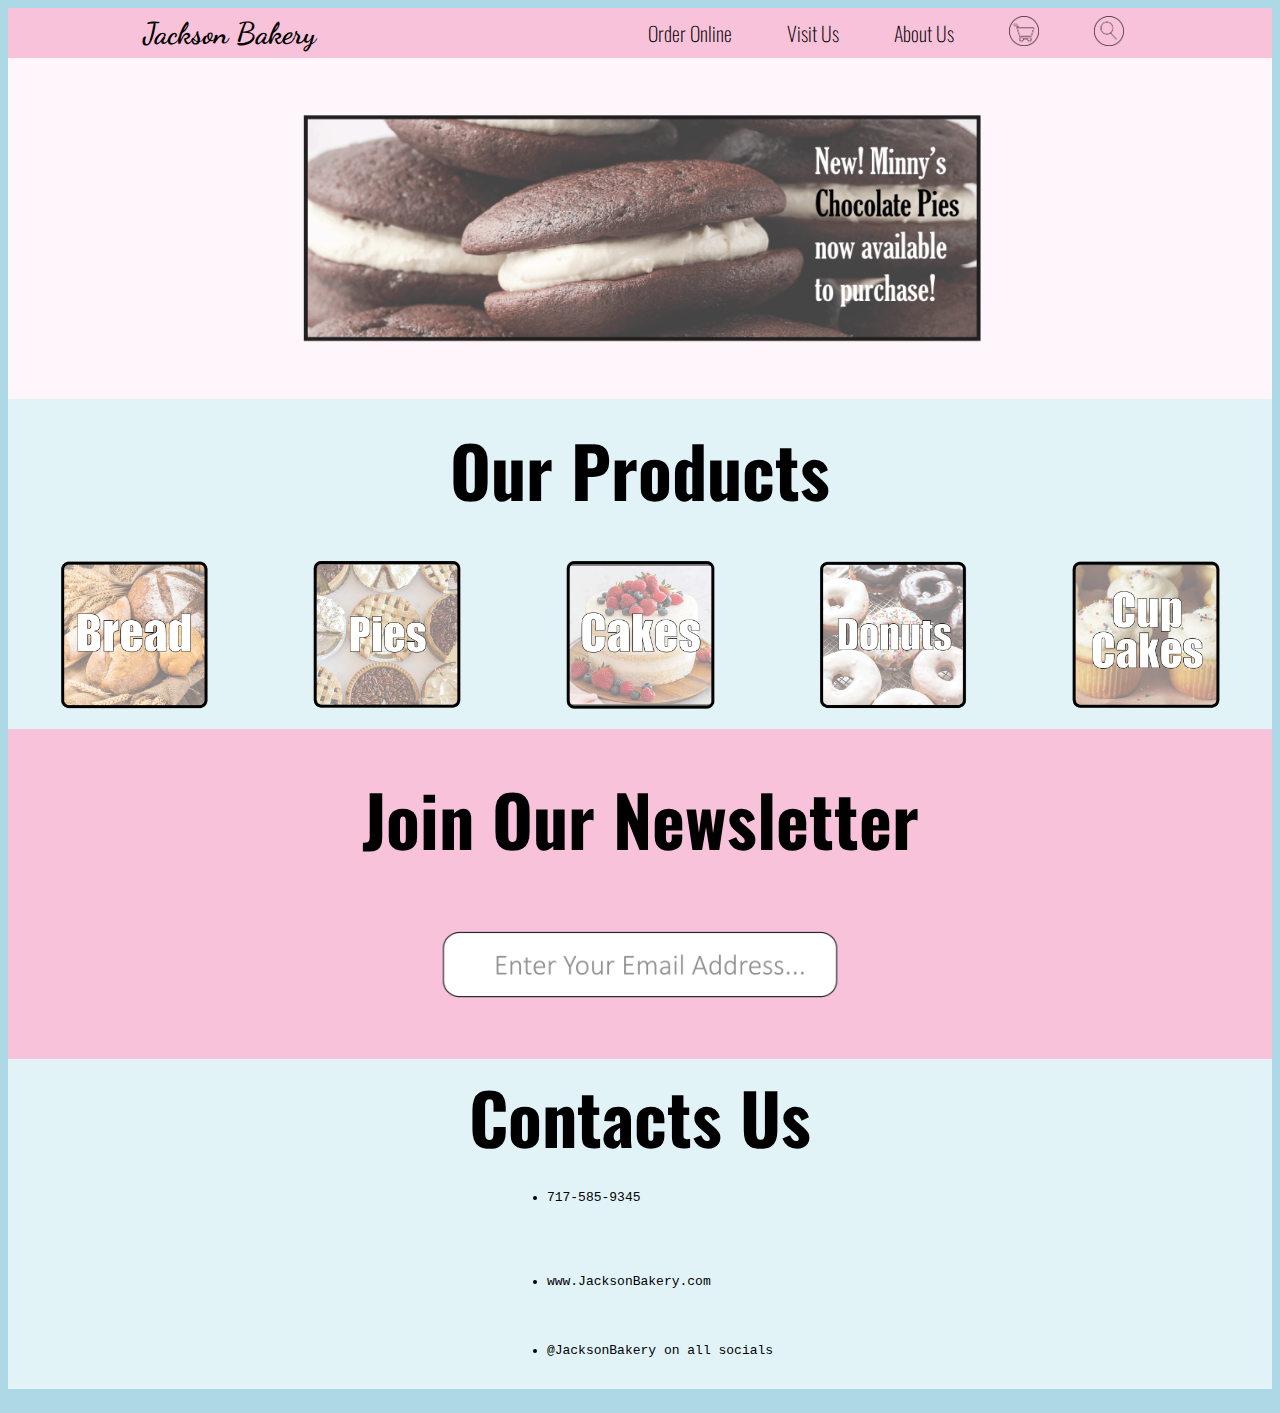
<file: index.html>
<!DOCTYPE html>
<html lang="en">
<head>
    <meta charset="UTF-8">
    <meta name="viewpoint" content="width=device-width, initial-scale=1.0">
    <title>Digital Design</title> 
    <link rel="stylesheet" href="style.css">
    <link rel="preconnect" href="https://fonts.googleapis.com">
    <link rel="preconnect" href="https://fonts.gstatic.com" crossorigin>
    <link href="https://fonts.googleapis.com/css2?family=Montserrat:ital,wght@0,100..900;1,100..900&family=Oswald:wght@200..700&family=Protest+Strike&family=Roboto:wght@700&display=swap" rel="stylesheet">
    <link rel="preconnect" href="https://fonts.googleapis.com">
    <link rel="preconnect" href="https://fonts.gstatic.com" crossorigin>
    <link href="https://fonts.googleapis.com/css2?family=Montserrat:ital,wght@0,100..900;1,100..900&family=Oswald:wght@200..700&family=Protest+Strike&family=Roboto:wght@700&family=Rubik+Doodle+Shadow&display=swap" rel="stylesheet">
    <link rel="preconnect" href="https://fonts.googleapis.com">
    <link rel="preconnect" href="https://fonts.gstatic.com" crossorigin>
    <link href="https://fonts.googleapis.com/css2?family=Kablammo&family=Montserrat:ital,wght@0,100..900;1,100..900&family=Oswald:wght@200..700&family=Protest+Strike&family=Roboto:wght@700&family=Rubik+Doodle+Shadow&display=swap" rel="stylesheet">
    <link rel="preconnect" href="https://fonts.googleapis.com">
    <link rel="preconnect" href="https://fonts.gstatic.com" crossorigin>
    <link href="https://fonts.googleapis.com/css2?family=Dancing+Script:wght@400..700&family=Kablammo&family=Montserrat:ital,wght@0,100..900;1,100..900&family=Oswald:wght@200..700&family=Protest+Strike&family=Roboto:wght@700&family=Rubik+Doodle+Shadow&display=swap" rel="stylesheet">

    
</head>
<body>

    <div class="wrap">

        <div class="header">
            <div class="logo">
                <div class="jb"><h1>Jackson Bakery</h1></div>
            </div>
            <div class="nav">
                <a href="orderonline.html"><h3>Order Online</h3></a>
                <a href="visitus.html"><h3>Visit Us</h3></a>
                <a href="aboutus.html"><h3>About Us</h3></a>
                <a hre="cart.html"><img src="./images/cart.png" alt="shopping cart button" width=30px></a>
                <a href="search.html"><img src="./images/search.png" alt="magnifying glass search button" width=30px></a>
            </div>
        </div>
    
        <div class="hero">
            <div class="pies">
                <img src="./images/pies.png" alt="photo of Minny's famous choclate pies"  width=700px>
            </div>
        </div>
    
        <div class="products">
            <div class="title1"><h2>Our Products</h2></div>
                <div class="goods"> 
                    <img src="images/bread.png" alt="photo of bread" width="150px">
                    <img src="images/pie.png" alt="photo of pie" width="150px">
                    <a href="cakes.html"><img src="images/cakes.png" alt="clickable image of cake" width="150px"></a>
                    <img src="images/donuts.png" alt="photo of donuts" width="150px">
                    <img src="images/cupcakes.png" alt="photo of cupcakes" width="150px">
                </div>
            </div>
        </div>
    
        <div class="newsletter">
            <div class="title2"><h2>Join Our Newsletter</h2></div>
                <div class="email">
                    <a href="email.html"><img src="images/email.png" alt="clickable image to type email in order to join newsletter" width="400px"></a>
                </div>
            </div>
        </div>
    
        <div class="contact-us">
            <div class="title3"><h2>Contacts Us</h2></div>
                <div class="info"> 
                    <ul>
                        <pre>
                            <p><li>717-585-9345</li> </p>
                            <p><li>www.JacksonBakery.com</li></p>
                            <p><li>@JacksonBakery on all socials</li></p>
                        </pre>
                    </ul>
                </div> 
            </div>
        </div>

    </div>
  
</body>
</html>
</file>
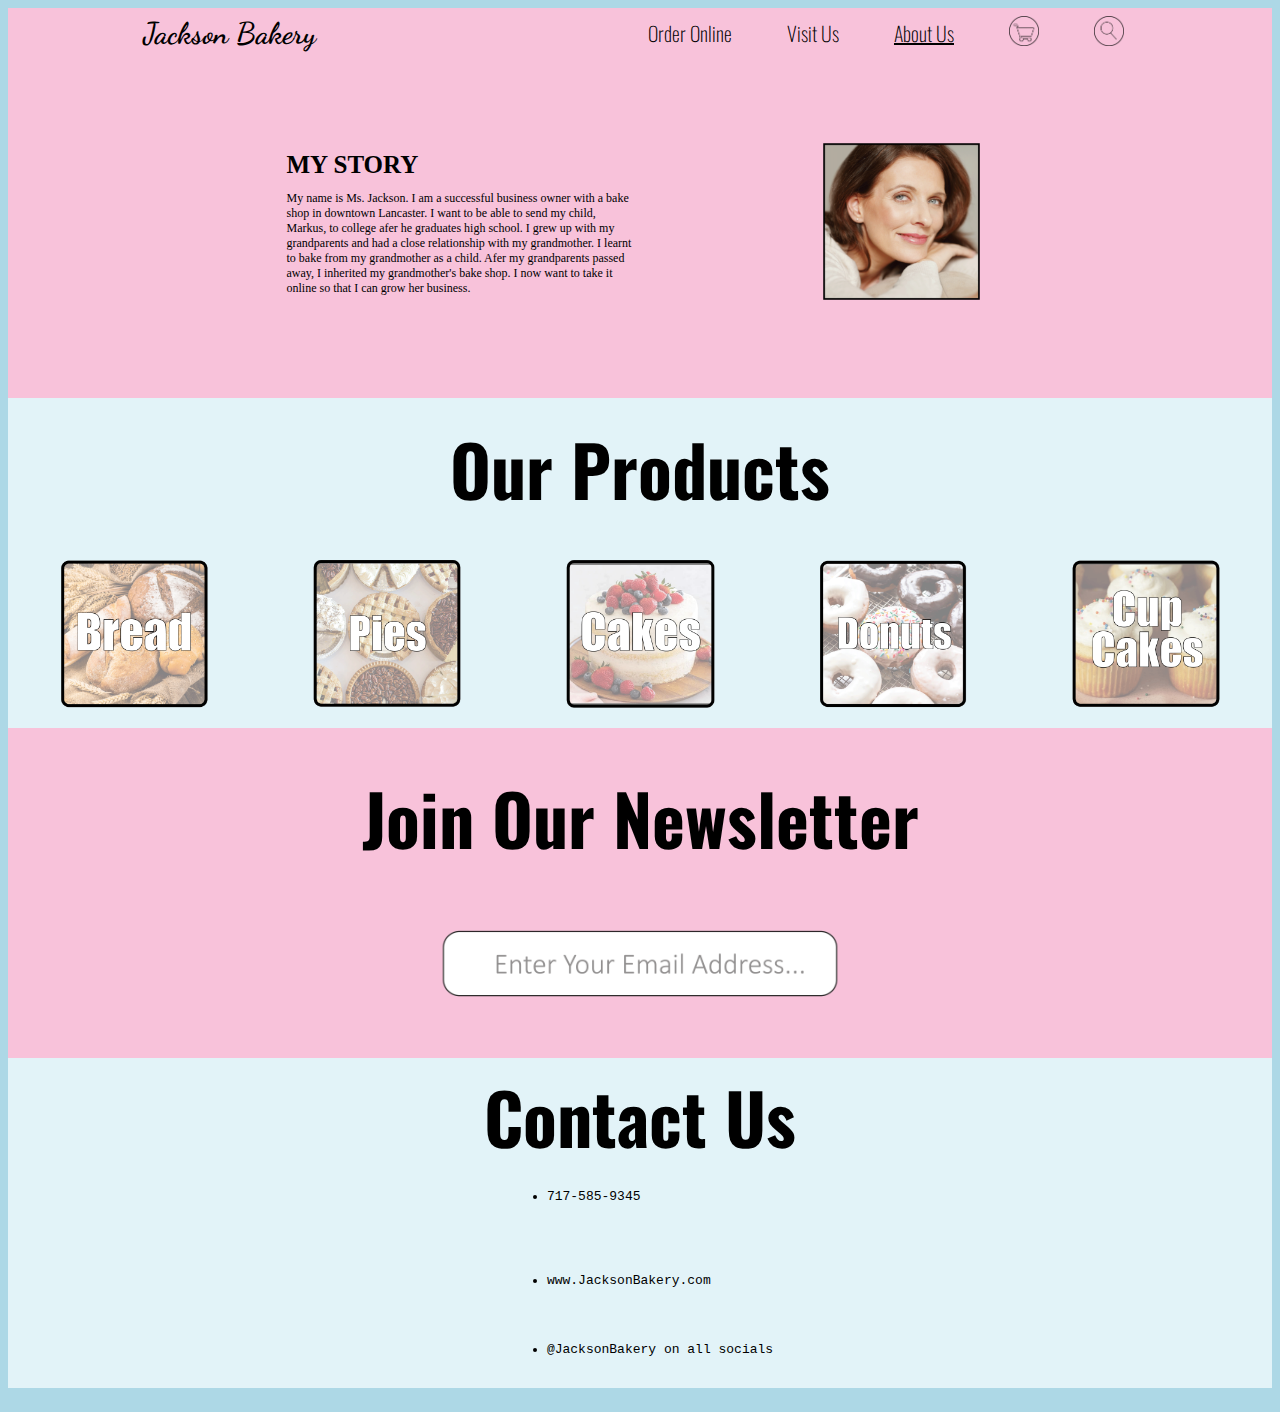
<file: aboutus.html>
<!DOCTYPE html>
<html lang="en">
<head>
    <meta charset="UTF-8">
    <meta name="viewpoint" content="width=device-width, initial-scale=1.0">
    <title>Digital Design</title> 
    <link rel="stylesheet" href="style.css">
    <link rel="preconnect" href="https://fonts.googleapis.com">
    <link rel="preconnect" href="https://fonts.gstatic.com" crossorigin>
    <link href="https://fonts.googleapis.com/css2?family=Montserrat:ital,wght@0,100..900;1,100..900&family=Oswald:wght@200..700&family=Protest+Strike&family=Roboto:wght@700&display=swap" rel="stylesheet">
    <link rel="preconnect" href="https://fonts.googleapis.com">
    <link rel="preconnect" href="https://fonts.gstatic.com" crossorigin>
    <link href="https://fonts.googleapis.com/css2?family=Montserrat:ital,wght@0,100..900;1,100..900&family=Oswald:wght@200..700&family=Protest+Strike&family=Roboto:wght@700&family=Rubik+Doodle+Shadow&display=swap" rel="stylesheet">
    <link rel="preconnect" href="https://fonts.googleapis.com">
    <link rel="preconnect" href="https://fonts.gstatic.com" crossorigin>
    <link href="https://fonts.googleapis.com/css2?family=Kablammo&family=Montserrat:ital,wght@0,100..900;1,100..900&family=Oswald:wght@200..700&family=Protest+Strike&family=Roboto:wght@700&family=Rubik+Doodle+Shadow&display=swap" rel="stylesheet">
    <link rel="preconnect" href="https://fonts.googleapis.com">
    <link rel="preconnect" href="https://fonts.gstatic.com" crossorigin>
    <link href="https://fonts.googleapis.com/css2?family=Dancing+Script:wght@400..700&family=Kablammo&family=Montserrat:ital,wght@0,100..900;1,100..900&family=Oswald:wght@200..700&family=Protest+Strike&family=Roboto:wght@700&family=Rubik+Doodle+Shadow&display=swap" rel="stylesheet">
</head>
<body>

    <div class="wrap">

        <div class="header">
            <div class="logo">
                <div class="jackon-bakery"><a href="index.html"><h1>Jackson Bakery</h1></a></div>
            </div>
            <div class="nav">
                <a href="orderonline.html"><h3>Order Online</h3></a>
                <a href="visitus.html"><h3>Visit Us</h3></a>
                <h3><u>About Us</u></h3>
                <a hre="cart.html"><img src="./images/cart.png" alt="shopping cart button" width=30px></a>
                <a href="search.html"><img src="./images/search.png" alt="magnifying glass search button" width=30px></a>
            </div>
        </div>

        <div class="about-box">
            <div class="my-story">
                <b> MY STORY</b>
                <p>My name is Ms. Jackson. I am a successful business owner with a bake shop in downtown Lancaster.
                    I want to be able to send my child, Markus, to college afer he graduates high
                    school. I grew up with my grandparents and had a close relationship with
                    my grandmother. I learnt to bake from my grandmother as a child. Afer my
                    grandparents passed away, I inherited my grandmother's bake shop. I now
                    want to take it online so that I can grow her business.</p>
            </div>
            <div class="owner">
                <img src="images/owner.png" alt="photo of Ms. Jackson, owner of Jackson Bakery" width="175px">
            </div>
        </div>
    
        <div class="products">
            <div class="title1"><h2>Our Products</h2></div>
                <div class="goods">
                <img src="./images/bread.png" alt="photo of bread" width=150px>
                <img src="./images/pie.png" alt="photo of pie" width=150px>
                <a href="cakes.html"><img src="images/cakes.png" alt="clickable image of cake" width="150px"></a>
                <img src="./images/donuts.png" alt="photo of donuts" width=150px>
                <img src="./images/cupcakes.png" alt="photo of cupcakes" width=150px>
            </div>
        </div>
    
        <div class="newsletter">
            <div class="title2"><h2>Join Our Newsletter</h2></div>
                <div class="email">
                    <a href="email.html"><img src="images/email.png" alt="clickable image to type email in order to join newsletter" width="400px"></a>
                </div>
            </div>
        </div>
    
        <div class="contact-us">
            <div class="title3"><h2>Contact Us</h2></div>
                <div class="info"> 
                    <ul>
                        <pre>
                            <p><li>717-585-9345</li> </p>
                            <p><li>www.JacksonBakery.com</li></p>
                            <p><li>@JacksonBakery on all socials</li></p>
                        </pre>
                    </ul>
            </div>
        </div>

    </div>

    
    
    
</body>
</html>
</file>
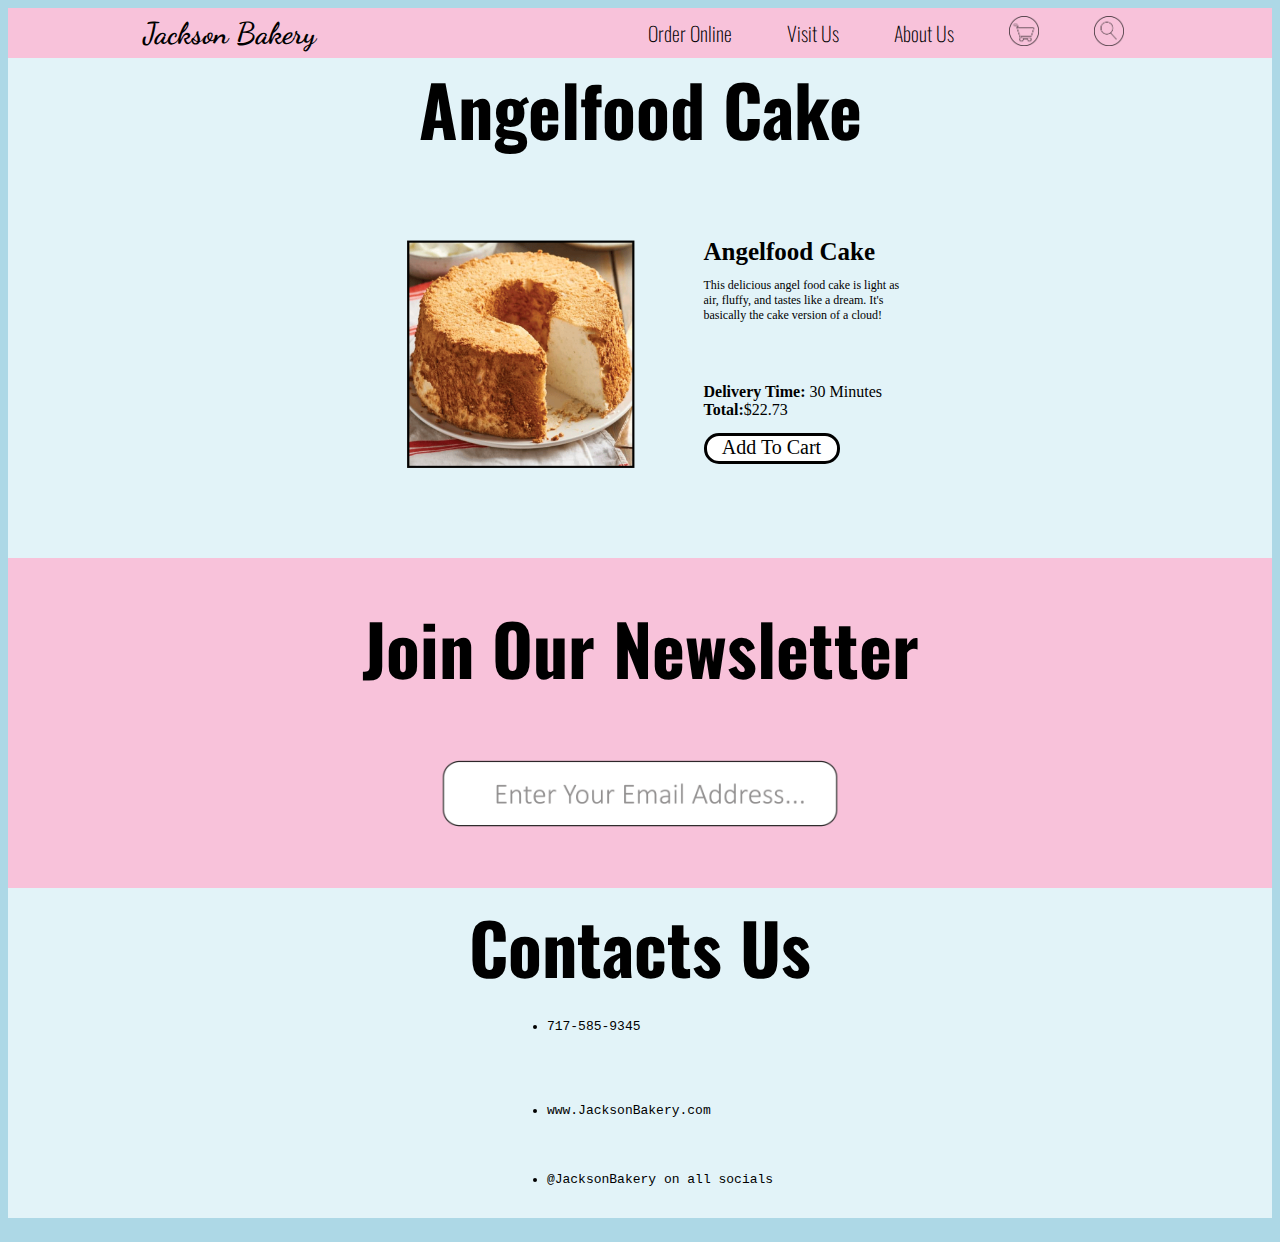
<file: angel.html>
<!DOCTYPE html>
<html lang="en">
<head>
    <meta charset="UTF-8">
    <meta name="viewpoint" content="width=device-width, initial-scale=1.0">
    <title>Digital Design</title> 
    <link rel="stylesheet" href="style.css">
    <link rel="preconnect" href="https://fonts.googleapis.com">
    <link rel="preconnect" href="https://fonts.gstatic.com" crossorigin>
    <link href="https://fonts.googleapis.com/css2?family=Montserrat:ital,wght@0,100..900;1,100..900&family=Oswald:wght@200..700&family=Protest+Strike&family=Roboto:wght@700&display=swap" rel="stylesheet">
    <link rel="preconnect" href="https://fonts.googleapis.com">
    <link rel="preconnect" href="https://fonts.gstatic.com" crossorigin>
    <link href="https://fonts.googleapis.com/css2?family=Montserrat:ital,wght@0,100..900;1,100..900&family=Oswald:wght@200..700&family=Protest+Strike&family=Roboto:wght@700&family=Rubik+Doodle+Shadow&display=swap" rel="stylesheet">
    <link rel="preconnect" href="https://fonts.googleapis.com">
    <link rel="preconnect" href="https://fonts.gstatic.com" crossorigin>
    <link href="https://fonts.googleapis.com/css2?family=Kablammo&family=Montserrat:ital,wght@0,100..900;1,100..900&family=Oswald:wght@200..700&family=Protest+Strike&family=Roboto:wght@700&family=Rubik+Doodle+Shadow&display=swap" rel="stylesheet">
    <link rel="preconnect" href="https://fonts.googleapis.com">
    <link rel="preconnect" href="https://fonts.gstatic.com" crossorigin>
    <link href="https://fonts.googleapis.com/css2?family=Dancing+Script:wght@400..700&family=Kablammo&family=Montserrat:ital,wght@0,100..900;1,100..900&family=Oswald:wght@200..700&family=Protest+Strike&family=Roboto:wght@700&family=Rubik+Doodle+Shadow&display=swap" rel="stylesheet">

    
</head>
<body>

    <div class="wrap">

        <div class="header">
            <div class="logo">
                <div class="jackon-bakery"><a href="index.html"> <h1>Jackson Bakery</h1></a></div>
            </div>
            <div class="nav">
                <a href="orderonline.html"><h3>Order Online</h3></a>
                <a href="visitus.html"><h3>Visit Us</h3></a>
                <a href="aboutus.html"><h3>About Us</h3></a>
                <a hre="cart.html"><img src="./images/cart.png" alt="shopping cart button" width=30px></a>
                <a href="search.html"><img src="./images/search.png" alt="magnifying glass search button" width=30px></a>
            </div>
        </div>

        <div class="angelfood">
            <div class="title5"><h2>Angelfood Cake</h2></div>
            <div class="angel-box">
                <div class="angel-pic">
                    <img src="images/angelpic.png" width="250px">
                </div>
            <div class="purchase-box">
                <div class="angel-info">
                    <b> Angelfood  Cake</b>
                    <p>This delicious angel food cake is light as air, fluffy, and tastes like a dream. It's basically the cake version of a cloud!</p>
                </div>
                <div class="amount">
                    <b>Delivery Time:</b> 30 Minutes
                    <b>Total:</b>$22.73
                </div>
                <div class="atc">
                    <a href="cart.html">Add To Cart</a>
                </div>
            </div>
            </div>
        </div>
    
        <div class="newsletter">
            <div class="title2"><h2>Join Our Newsletter</h2></div>
                <div class="email">
                    <a href="email.html"><img src="images/email.png" alt="clickable image to type email in order to join newsletter" width="400px"></a>
                </div>
            </div>
        </div>
    
        <div class="contact-us">
            <div class="title3"><h2>Contacts Us</h2></div>
                <div class="info"> 
                    <ul>
                        <pre>
                            <p><li>717-585-9345</li> </p>
                            <p><li>www.JacksonBakery.com</li></p>
                            <p><li>@JacksonBakery on all socials</li></p>
                        </pre>
                    </ul>
            </div>
        </div>

    </div>
  
</body>
</html>
</file>
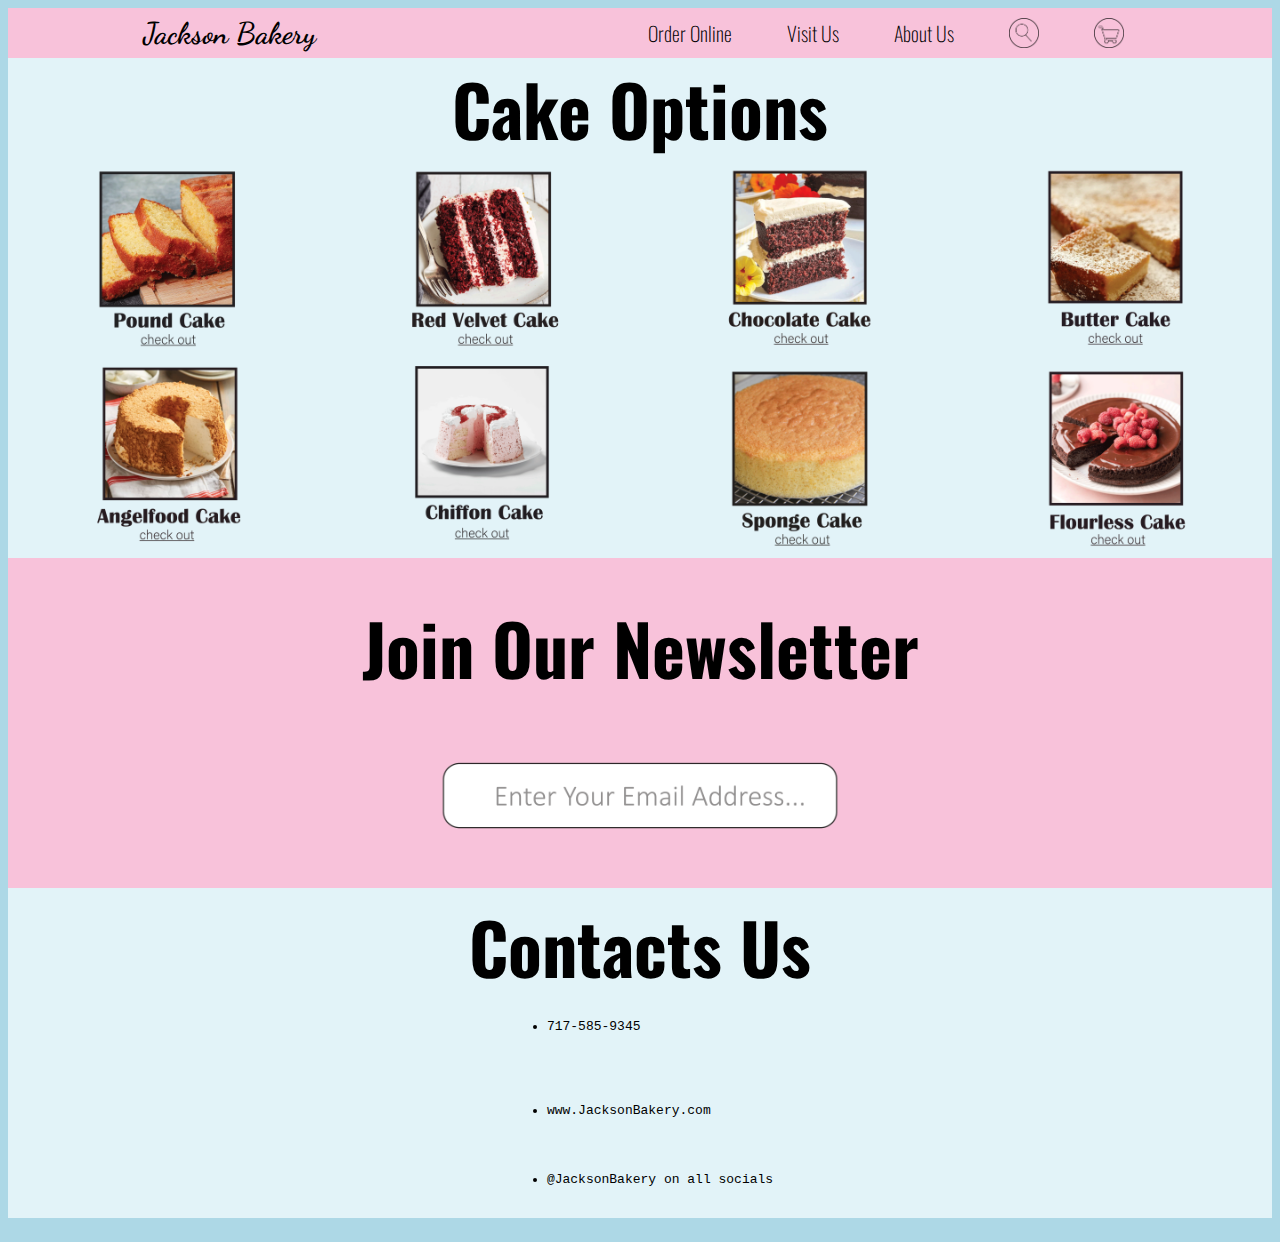
<file: cakes.html>
<!DOCTYPE html>
<html lang="en">
<head>
    <meta charset="UTF-8">
    <meta name="viewpoint" content="width=device-width, initial-scale=1.0">
    <title>Digital Design</title> 
    <link rel="stylesheet" href="style.css">
    <link rel="preconnect" href="https://fonts.googleapis.com">
    <link rel="preconnect" href="https://fonts.gstatic.com" crossorigin>
    <link href="https://fonts.googleapis.com/css2?family=Montserrat:ital,wght@0,100..900;1,100..900&family=Oswald:wght@200..700&family=Protest+Strike&family=Roboto:wght@700&display=swap" rel="stylesheet">
    <link rel="preconnect" href="https://fonts.googleapis.com">
    <link rel="preconnect" href="https://fonts.gstatic.com" crossorigin>
    <link href="https://fonts.googleapis.com/css2?family=Montserrat:ital,wght@0,100..900;1,100..900&family=Oswald:wght@200..700&family=Protest+Strike&family=Roboto:wght@700&family=Rubik+Doodle+Shadow&display=swap" rel="stylesheet">
    <link rel="preconnect" href="https://fonts.googleapis.com">
    <link rel="preconnect" href="https://fonts.gstatic.com" crossorigin>
    <link href="https://fonts.googleapis.com/css2?family=Kablammo&family=Montserrat:ital,wght@0,100..900;1,100..900&family=Oswald:wght@200..700&family=Protest+Strike&family=Roboto:wght@700&family=Rubik+Doodle+Shadow&display=swap" rel="stylesheet">
    <link rel="preconnect" href="https://fonts.googleapis.com">
    <link rel="preconnect" href="https://fonts.gstatic.com" crossorigin>
    <link href="https://fonts.googleapis.com/css2?family=Dancing+Script:wght@400..700&family=Kablammo&family=Montserrat:ital,wght@0,100..900;1,100..900&family=Oswald:wght@200..700&family=Protest+Strike&family=Roboto:wght@700&family=Rubik+Doodle+Shadow&display=swap" rel="stylesheet">

    
</head>
<body>

    <div class="wrap">

        <div class="header">
            <div class="logo">
                <div class="jackon-bakery"><a href="index.html"> <h1>Jackson Bakery</h1></a></div>
            </div>
            <div class="nav">
                <a href="orderonline.html"><h3>Order Online</h3></a>
                <a href="visitus.html"><h3>Visit Us</h3></a>
                <a href="aboutus.html"><h3>About Us</h3></a>
                <img src="./images/search.png" alt="magnifying glass search button" width=30px>
                <img src="./images/cart.png" alt="shopping cart button" width=30px>
            </div>
        </div>
    
        <div class="cakes">
            <div class="title4"><h2>Cake Options</h2></div>
                <div class="options1"> 
                    <img src="images/pound.png" alt="photo of pound cake" width="200px">
                    <img src="images/velvet.png" alt="photo of velvet cake" width="200px">
                    <img src="images/choc.png" alt="photo of choclate cake cake" width="200px">
                    <img src="images/butter.png" alt="photo of butter cake" width="200px">
                </div>
                <div class="options2"> 
                    <img src="images/angel.png" alt="photo of angel cake" width="200px">
                    <img src="images/chiffon.png" alt="photo of chiffon cake" width="200px">
                    <img src="images/sponge.png" alt="photo of sponge cake" width="200px">
                    <img src="images/noflour.png" alt="photo of noflour cake" width="200px">
                </div>
            </div>
        </div>
    
        <div class="newsletter">
            <div class="title2"><h2>Join Our Newsletter</h2></div>
                <div class="email">
                    <img src="images/email.png" alt="clickable image to type email in order to join newsletter" width="400px">
                </div>
            </div>
        </div>
    
        <div class="contact-us">
            <div class="title3"><h2>Contacts Us</h2></div>
                <div class="info"> 
                    <ul>
                        <pre>
                            <p><li>717-585-9345</li> </p>
                            <p><li>www.JacksonBakery.com</li></p>
                            <p><li>@JacksonBakery on all socials</li></p>
                        </pre>
                    </ul>
            </div>
        </div>

    </div>
  
</body>
</html>
</file>
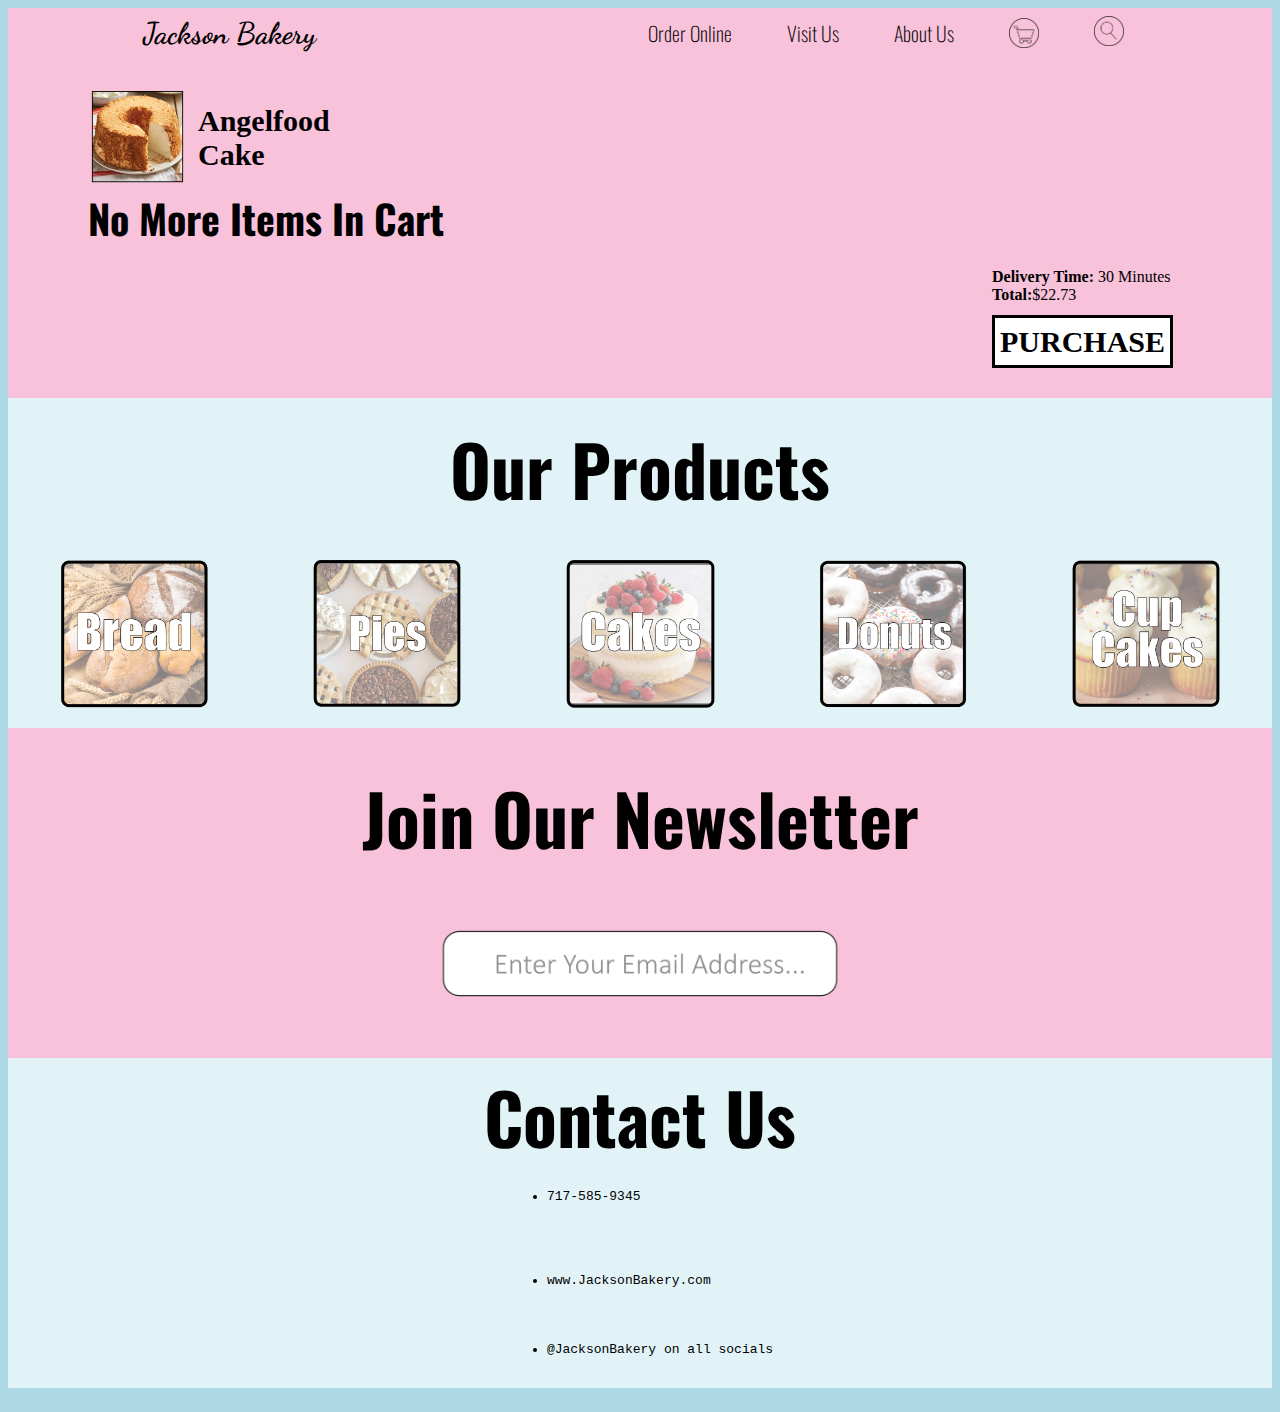
<file: cart.html>
<!DOCTYPE html>
<html lang="en">
<head>
    <meta charset="UTF-8">
    <meta name="viewpoint" content="width=device-width, initial-scale=1.0">
    <title>Digital Design</title> 
    <link rel="stylesheet" href="style.css">
    <link rel="preconnect" href="https://fonts.googleapis.com">
    <link rel="preconnect" href="https://fonts.gstatic.com" crossorigin>
    <link href="https://fonts.googleapis.com/css2?family=Montserrat:ital,wght@0,100..900;1,100..900&family=Oswald:wght@200..700&family=Protest+Strike&family=Roboto:wght@700&display=swap" rel="stylesheet">
    <link rel="preconnect" href="https://fonts.googleapis.com">
    <link rel="preconnect" href="https://fonts.gstatic.com" crossorigin>
    <link href="https://fonts.googleapis.com/css2?family=Montserrat:ital,wght@0,100..900;1,100..900&family=Oswald:wght@200..700&family=Protest+Strike&family=Roboto:wght@700&family=Rubik+Doodle+Shadow&display=swap" rel="stylesheet">
    <link rel="preconnect" href="https://fonts.googleapis.com">
    <link rel="preconnect" href="https://fonts.gstatic.com" crossorigin>
    <link href="https://fonts.googleapis.com/css2?family=Kablammo&family=Montserrat:ital,wght@0,100..900;1,100..900&family=Oswald:wght@200..700&family=Protest+Strike&family=Roboto:wght@700&family=Rubik+Doodle+Shadow&display=swap" rel="stylesheet">
    <link rel="preconnect" href="https://fonts.googleapis.com">
    <link rel="preconnect" href="https://fonts.gstatic.com" crossorigin>
    <link href="https://fonts.googleapis.com/css2?family=Dancing+Script:wght@400..700&family=Kablammo&family=Montserrat:ital,wght@0,100..900;1,100..900&family=Oswald:wght@200..700&family=Protest+Strike&family=Roboto:wght@700&family=Rubik+Doodle+Shadow&display=swap" rel="stylesheet">
</head>
<body>

    <div class="wrap">

        <div class="header">
            <div class="logo">
                <div class="jackon-bakery"><a href="index.html"><h1>Jackson Bakery</h1></a></div>
            </div>
            <div class="nav">
                <a href="orderonline.html"><h3>Order Online</h3></a>
                <a href="visitus.html"><h3>Visit Us</h3></a>
                <a href="aboutus.html"><h3>About Us</h3></a>
                <img src="./images/cart.png" alt="shopping cart button" width=30px>
                <a href="search.html"><img src="./images/search.png" alt="magnifying glass search button" width=30px></a>
            </div>
        </div>                                                                                                                                                                                                                                                                

        <div class="cart-box">
                <div class="afc">
                    <div class="afc-pic">
                        <img src="images/angelpic.png" width="100px">
                    </div>
                    <div class="afc-title">
                        <b>Angelfood Cake</b>
                    </div>
                </div>
                <div class="nomore">
                    <div class="nomore-box">
                        <b>No More Items In Cart</b>
                    </div>
                </div>
                <div class="purchase">
                    <div class="purchase-box2">
                        <div class="price">
                            <b>Delivery Time:</b> 30 Minutes
                            <b>Total:</b>$22.73
                        </div>
                        <div class="buy">
                            <b>PURCHASE</b>
                        </div>
                    </div>
                </div>
        </div>
    
        <div class="products">
            <div class="title1"><h2>Our Products</h2></div>
                <div class="goods">
                <img src="./images/bread.png" alt="photo of bread" width=150px>
                <img src="./images/pie.png" alt="photo of pie" width=150px>
                <a href="cakes.html"><img src="images/cakes.png" alt="clickable image of cake" width="150px"></a>
                <img src="./images/donuts.png" alt="photo of donuts" width=150px>
                <img src="./images/cupcakes.png" alt="photo of cupcakes" width=150px>
            </div>
        </div>
    
        <div class="newsletter">
            <div class="title2"><h2>Join Our Newsletter</h2></div>
                <div class="email">
                    <a href="email.html"><img src="images/email.png" alt="clickable image to type email in order to join newsletter" width="400px"></a>
                </div>
            </div>
        </div>
    
        <div class="contact-us">
            <div class="title3"><h2>Contact Us</h2></div>
                <div class="info"> 
                    <ul>
                        <pre>
                            <p><li>717-585-9345</li> </p>
                            <p><li>www.JacksonBakery.com</li></p>
                            <p><li>@JacksonBakery on all socials</li></p>
                        </pre>
                    </ul>
            </div>
        </div>

    </div>

    
    
    
</body>
</html>
</file>
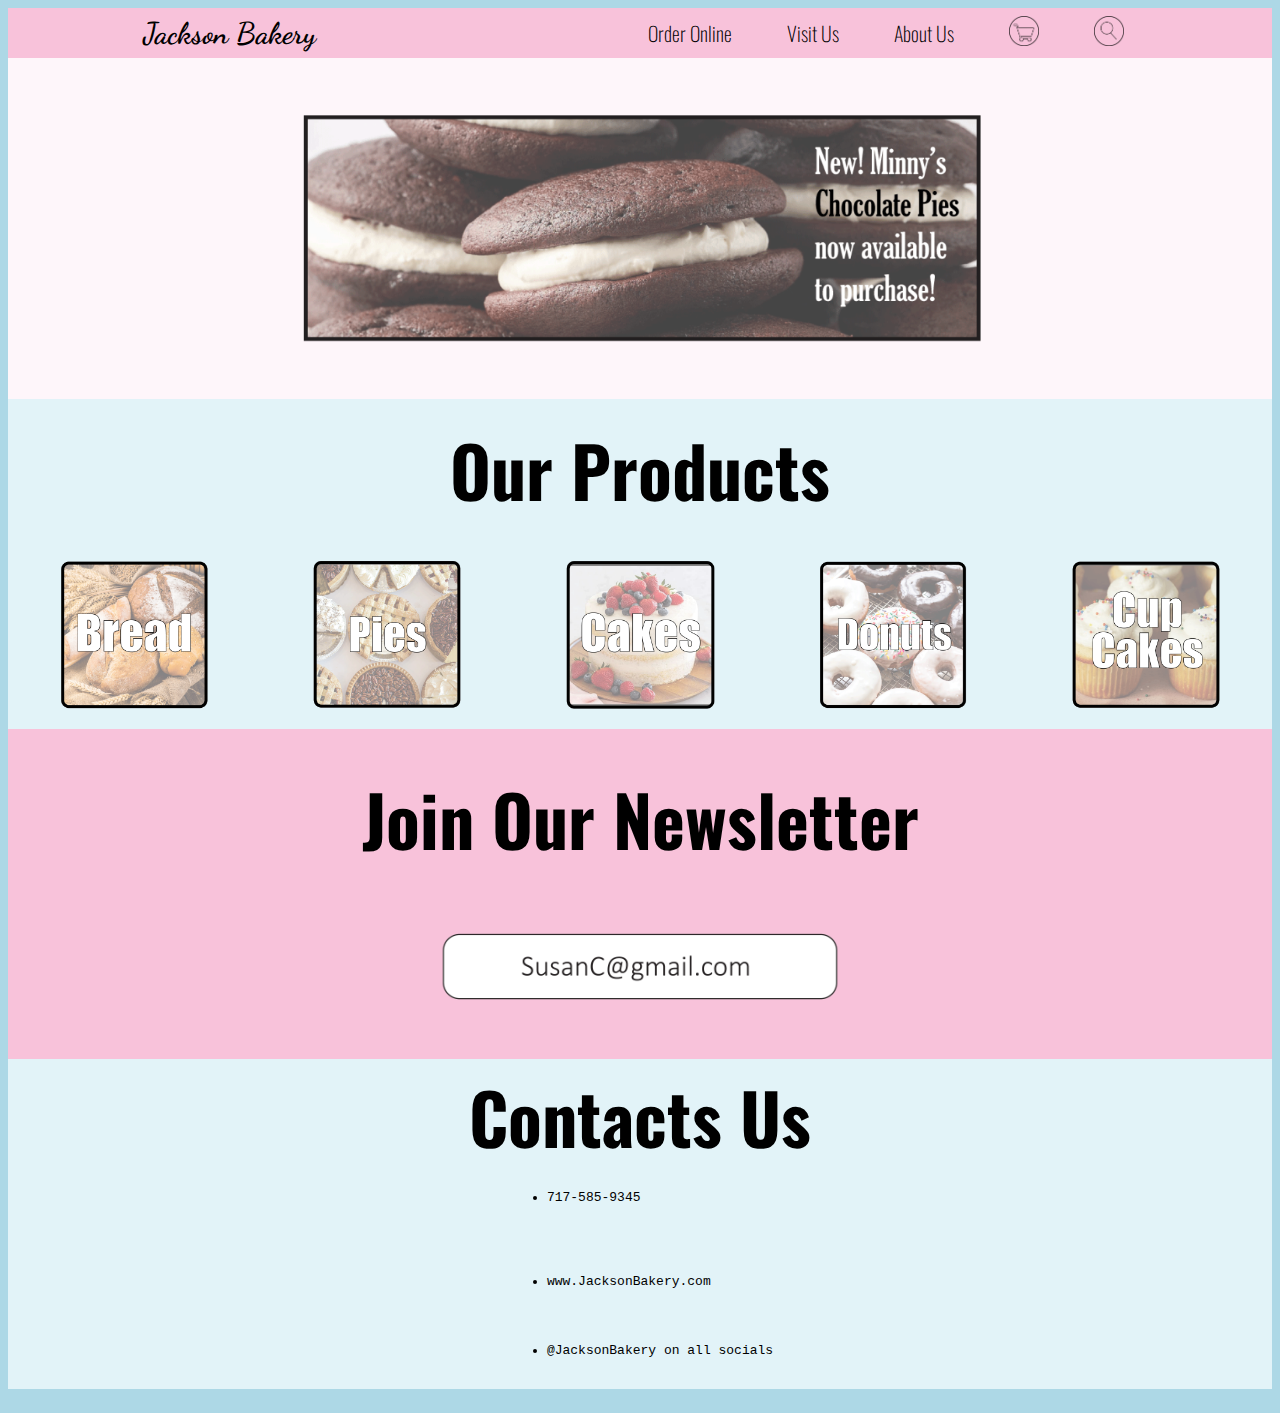
<file: email.html>
<!DOCTYPE html>
<html lang="en">
<head>
    <meta charset="UTF-8">
    <meta name="viewpoint" content="width=device-width, initial-scale=1.0">
    <title>Digital Design</title> 
    <link rel="stylesheet" href="style.css">
    <link rel="preconnect" href="https://fonts.googleapis.com">
    <link rel="preconnect" href="https://fonts.gstatic.com" crossorigin>
    <link href="https://fonts.googleapis.com/css2?family=Montserrat:ital,wght@0,100..900;1,100..900&family=Oswald:wght@200..700&family=Protest+Strike&family=Roboto:wght@700&display=swap" rel="stylesheet">
    <link rel="preconnect" href="https://fonts.googleapis.com">
    <link rel="preconnect" href="https://fonts.gstatic.com" crossorigin>
    <link href="https://fonts.googleapis.com/css2?family=Montserrat:ital,wght@0,100..900;1,100..900&family=Oswald:wght@200..700&family=Protest+Strike&family=Roboto:wght@700&family=Rubik+Doodle+Shadow&display=swap" rel="stylesheet">
    <link rel="preconnect" href="https://fonts.googleapis.com">
    <link rel="preconnect" href="https://fonts.gstatic.com" crossorigin>
    <link href="https://fonts.googleapis.com/css2?family=Kablammo&family=Montserrat:ital,wght@0,100..900;1,100..900&family=Oswald:wght@200..700&family=Protest+Strike&family=Roboto:wght@700&family=Rubik+Doodle+Shadow&display=swap" rel="stylesheet">
    <link rel="preconnect" href="https://fonts.googleapis.com">
    <link rel="preconnect" href="https://fonts.gstatic.com" crossorigin>
    <link href="https://fonts.googleapis.com/css2?family=Dancing+Script:wght@400..700&family=Kablammo&family=Montserrat:ital,wght@0,100..900;1,100..900&family=Oswald:wght@200..700&family=Protest+Strike&family=Roboto:wght@700&family=Rubik+Doodle+Shadow&display=swap" rel="stylesheet">

    
</head>
<body>

    <div class="wrap">

        <div class="header">
            <div class="logo">
                <div class="jb"><h1>Jackson Bakery</h1></div>
            </div>
            <div class="nav">
                <a href="orderonline.html"><h3>Order Online</h3></a>
                <a href="visitus.html"><h3>Visit Us</h3></a>
                <a href="aboutus.html"><h3>About Us</h3></a>
                <a hre="cart.html"><img src="./images/cart.png" alt="shopping cart button" width=30px></a>
                <a href="search.html"><img src="./images/search.png" alt="magnifying glass search button" width=30px></a>
            </div>
        </div>
    
        <div class="hero">
            <div class="pies">
                <img src="./images/pies.png" alt="photo of Minny's famous choclate pies"  width=700px>
            </div>
        </div>
    
        <div class="products">
            <div class="title1"><h2>Our Products</h2></div>
                <div class="goods"> 
                    <img src="images/bread.png" alt="photo of bread" width="150px">
                    <img src="images/pie.png" alt="photo of pie" width="150px">
                    <a href="cakes.html"><img src="images/cakes.png" alt="clickable image of cake" width="150px"></a>
                    <img src="images/donuts.png" alt="photo of donuts" width="150px">
                    <img src="images/cupcakes.png" alt="photo of cupcakes" width="150px">
                </div>
            </div>
        </div>
    
        <div class="newsletter">
            <div class="title2"><h2>Join Our Newsletter</h2></div>
                <div class="email">
                    <img src="images/email2.png" alt="filled in email adress" width="400px">
                </div>
            </div>
        </div>
    
        <div class="contact-us">
            <div class="title3"><h2>Contacts Us</h2></div>
                <div class="info"> 
                    <ul>
                        <pre>
                            <p><li>717-585-9345</li> </p>
                            <p><li>www.JacksonBakery.com</li></p>
                            <p><li>@JacksonBakery on all socials</li></p>
                        </pre>
                    </ul>
                </div> 
            </div>
        </div>

    </div>
  
</body>
</html>
</file>
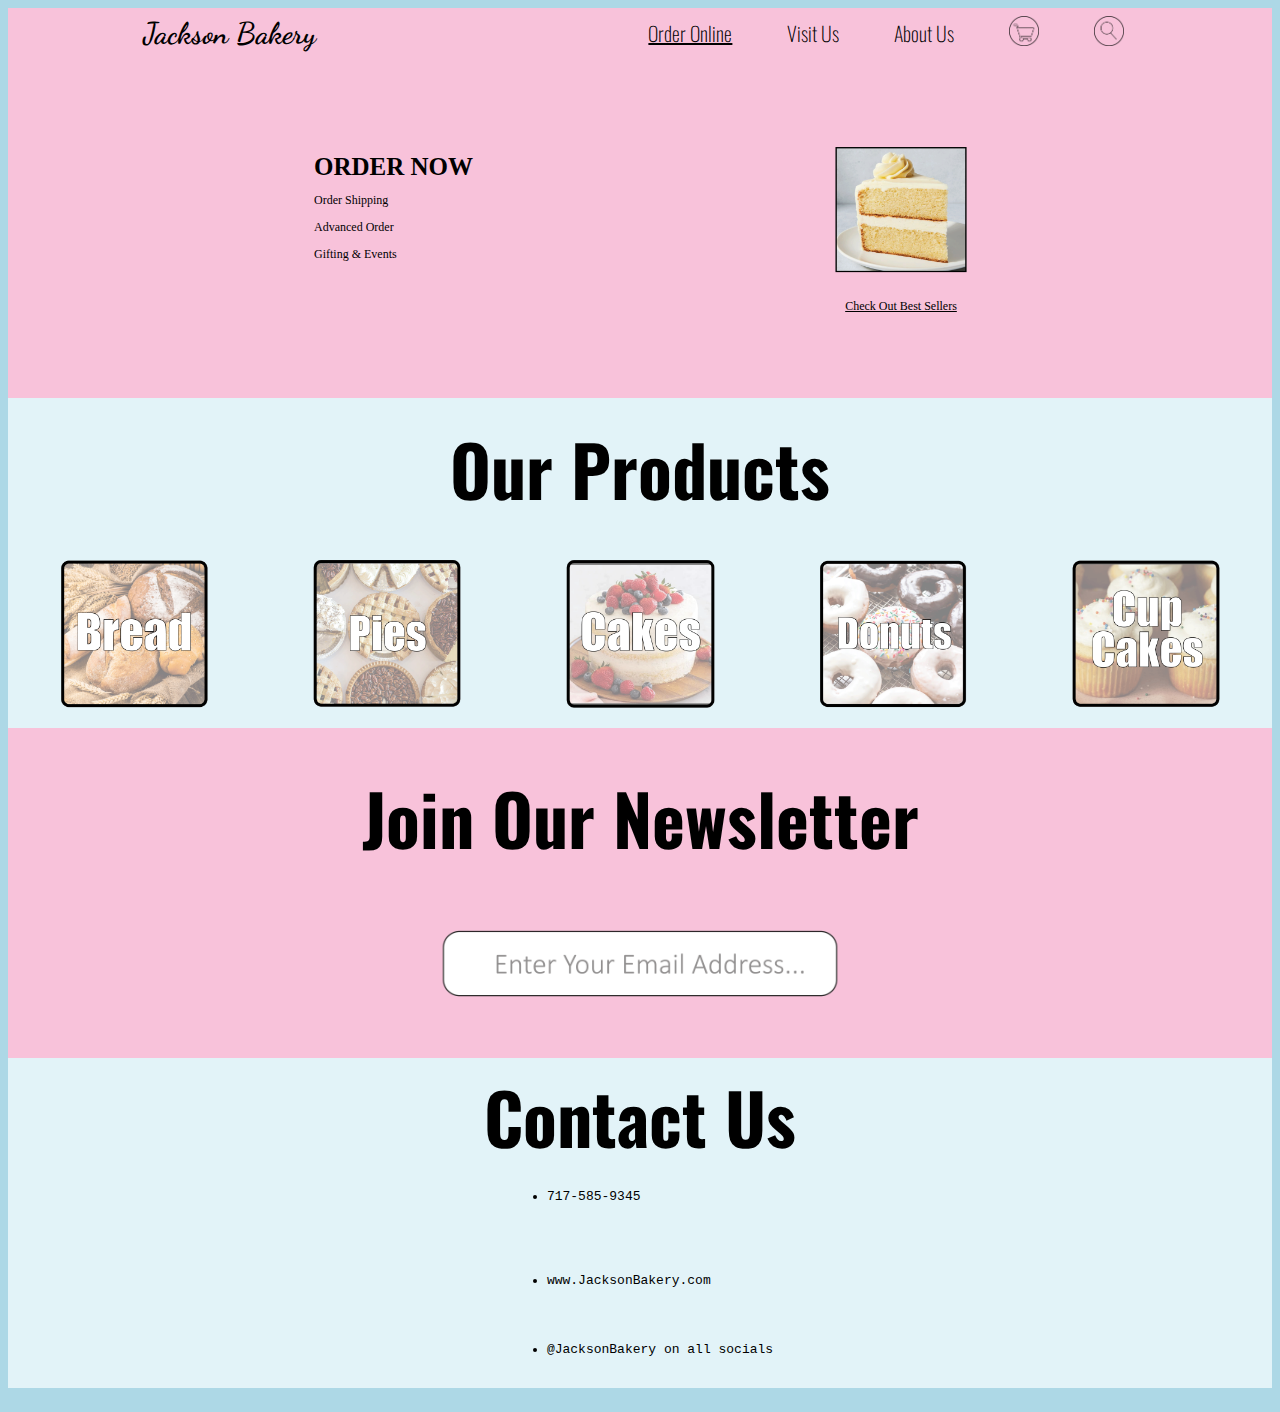
<file: orderonline.html>
<!DOCTYPE html>
<html lang="en">
<head>
    <meta charset="UTF-8">
    <meta name="viewpoint" content="width=device-width, initial-scale=1.0">
    <title>Digital Design</title> 
    <link rel="stylesheet" href="style.css">
    <link rel="preconnect" href="https://fonts.googleapis.com">
    <link rel="preconnect" href="https://fonts.gstatic.com" crossorigin>
    <link href="https://fonts.googleapis.com/css2?family=Montserrat:ital,wght@0,100..900;1,100..900&family=Oswald:wght@200..700&family=Protest+Strike&family=Roboto:wght@700&display=swap" rel="stylesheet">
    <link rel="preconnect" href="https://fonts.googleapis.com">
    <link rel="preconnect" href="https://fonts.gstatic.com" crossorigin>
    <link href="https://fonts.googleapis.com/css2?family=Montserrat:ital,wght@0,100..900;1,100..900&family=Oswald:wght@200..700&family=Protest+Strike&family=Roboto:wght@700&family=Rubik+Doodle+Shadow&display=swap" rel="stylesheet">
    <link rel="preconnect" href="https://fonts.googleapis.com">
    <link rel="preconnect" href="https://fonts.gstatic.com" crossorigin>
    <link href="https://fonts.googleapis.com/css2?family=Kablammo&family=Montserrat:ital,wght@0,100..900;1,100..900&family=Oswald:wght@200..700&family=Protest+Strike&family=Roboto:wght@700&family=Rubik+Doodle+Shadow&display=swap" rel="stylesheet">
    <link rel="preconnect" href="https://fonts.googleapis.com">
    <link rel="preconnect" href="https://fonts.gstatic.com" crossorigin>
    <link href="https://fonts.googleapis.com/css2?family=Dancing+Script:wght@400..700&family=Kablammo&family=Montserrat:ital,wght@0,100..900;1,100..900&family=Oswald:wght@200..700&family=Protest+Strike&family=Roboto:wght@700&family=Rubik+Doodle+Shadow&display=swap" rel="stylesheet">
</head>
<body>

    <div class="wrap">

        <div class="header">
            <div class="logo">
                <div class="jackon-bakery"><a href="index.html"> <h1>Jackson Bakery</h1></a></div>
            </div>
            <div class="nav">
                    <div class="oo">
                        <h3><u>Order Online</u></h3>
                    </div>
                <a href="visitus.html"><h3>Visit Us</h3></a>
                <a href="aboutus.html"><h3>About Us</h3></a>
                <a hre="cart.html"><img src="./images/cart.png" alt="shopping cart button" width=30px></a>
                <a href="search.html"><img src="./images/search.png" alt="magnifying glass search button" width=30px></a>
            </div>
        </div>

        <div class="order-box">
            <div class="order-now">
                <b> ORDER NOW</b>
                <p>Order Shipping</p>
                <p>Advanced Order</p>
                <p>Gifting & Events</p>
            </div>
            <div class="check-out">
                <img src="images/cake.png" alt="photo of a best selling cake" width="140px">
                <p><u>Check Out Best Sellers</u></u></p>
            </div>
        </div>
    
        <div class="products">
            <div class="title1"><h2>Our Products</h2></div>
                <div class="goods">
                <img src="./images/bread.png" alt="photo of bread" width=150px>
                <img src="./images/pie.png" alt="photo of pie" width=150px>
                <a href="cakes.html"><img src="images/cakes.png" alt="clickable image of cake" width="150px"></a>
                <img src="./images/donuts.png" alt="photo of donuts" width=150px>
                <img src="./images/cupcakes.png" alt="photo of cupcakes" width=150px>
            </div>
        </div>
    
        <div class="newsletter">
            <div class="title2"><h2>Join Our Newsletter</h2></div>
                <div class="email">
                    <a href="email.html"><img src="images/email.png" alt="clickable image to type email in order to join newsletter" width="400px"></a>
            </div>
        </div>
    
        <div class="contact-us">
            <div class="title3"><h2>Contact Us</h2></div>
                <div class="info"> 
                    <ul>
                        <pre>
                            <p><li>717-585-9345</li> </p>
                            <p><li>www.JacksonBakery.com</li></p>
                            <p><li>@JacksonBakery on all socials</li></p>
                        </pre>
                    </ul>
            </div>
        </div>

    </div>

    
    
    
</body>
</html>
</file>
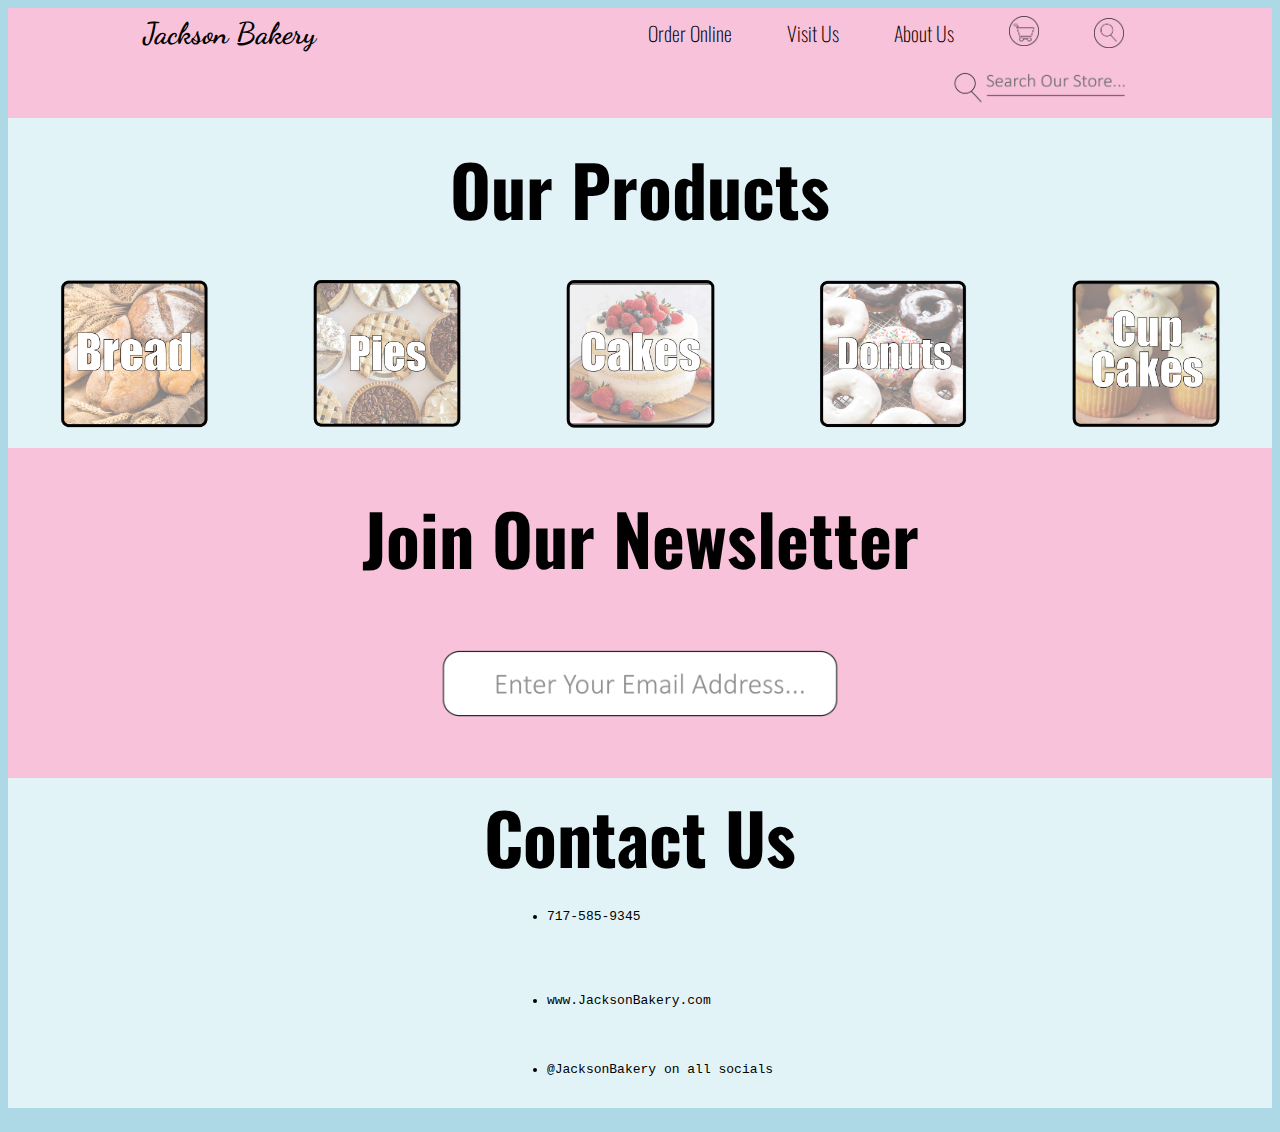
<file: search.html>
<!DOCTYPE html>
<html lang="en">
<head>
    <meta charset="UTF-8">
    <meta name="viewpoint" content="width=device-width, initial-scale=1.0">
    <title>Digital Design</title> 
    <link rel="stylesheet" href="style.css">
    <link rel="preconnect" href="https://fonts.googleapis.com">
    <link rel="preconnect" href="https://fonts.gstatic.com" crossorigin>
    <link href="https://fonts.googleapis.com/css2?family=Montserrat:ital,wght@0,100..900;1,100..900&family=Oswald:wght@200..700&family=Protest+Strike&family=Roboto:wght@700&display=swap" rel="stylesheet">
    <link rel="preconnect" href="https://fonts.googleapis.com">
    <link rel="preconnect" href="https://fonts.gstatic.com" crossorigin>
    <link href="https://fonts.googleapis.com/css2?family=Montserrat:ital,wght@0,100..900;1,100..900&family=Oswald:wght@200..700&family=Protest+Strike&family=Roboto:wght@700&family=Rubik+Doodle+Shadow&display=swap" rel="stylesheet">
    <link rel="preconnect" href="https://fonts.googleapis.com">
    <link rel="preconnect" href="https://fonts.gstatic.com" crossorigin>
    <link href="https://fonts.googleapis.com/css2?family=Kablammo&family=Montserrat:ital,wght@0,100..900;1,100..900&family=Oswald:wght@200..700&family=Protest+Strike&family=Roboto:wght@700&family=Rubik+Doodle+Shadow&display=swap" rel="stylesheet">
    <link rel="preconnect" href="https://fonts.googleapis.com">
    <link rel="preconnect" href="https://fonts.gstatic.com" crossorigin>
    <link href="https://fonts.googleapis.com/css2?family=Dancing+Script:wght@400..700&family=Kablammo&family=Montserrat:ital,wght@0,100..900;1,100..900&family=Oswald:wght@200..700&family=Protest+Strike&family=Roboto:wght@700&family=Rubik+Doodle+Shadow&display=swap" rel="stylesheet">
</head>
<body>

    <div class="wrap">

        <div class="header">
            <div class="logo">
                <div class="jackon-bakery"><a href="index.html"><h1>Jackson Bakery</h1></a></div>
            </div>
            <div class="nav">
                <a href="orderonline.html"><h3>Order Online</h3></a>
                <a href="visitus.html"><h3>Visit Us</h3></a>
                <a href="aboutus.html"><h3>About Us</h3></a>
                <a hre="cart.html"><img src="./images/cart.png" alt="shopping cart button" width=30px></a>
                <img src="./images/search.png" alt="magnifying glass search button" width=30px>
            </div>
        </div>

        <div class="search-box">
            <div class="search-bar">
                <img src="images/sos.png" alt="clickable search bar" width="200px">
            </div>
        </div>
    
        <div class="products">
            <div class="title1"><h2>Our Products</h2></div>
                <div class="goods">
                <img src="./images/bread.png" alt="photo of bread" width=150px>
                <img src="./images/pie.png" alt="photo of pie" width=150px>
                <a href="cakes.html"><img src="images/cakes.png" alt="clickable image of cake" width="150px"></a>
                <img src="./images/donuts.png" alt="photo of donuts" width=150px>
                <img src="./images/cupcakes.png" alt="photo of cupcakes" width=150px>
            </div>
        </div>
    
        <div class="newsletter">
            <div class="title2"><h2>Join Our Newsletter</h2></div>
                <div class="email">
                    <a href="email.html"><img src="images/email.png" alt="clickable image to type email in order to join newsletter" width="400px"></a>
                </div>
            </div>
        </div>
    
        <div class="contact-us">
            <div class="title3"><h2>Contact Us</h2></div>
                <div class="info"> 
                    <ul>
                        <pre>
                            <p><li>717-585-9345</li> </p>
                            <p><li>www.JacksonBakery.com</li></p>
                            <p><li>@JacksonBakery on all socials</li></p>
                        </pre>
                    </ul>
            </div>
        </div>

    </div>

    
    
    
</body>
</html>
</file>
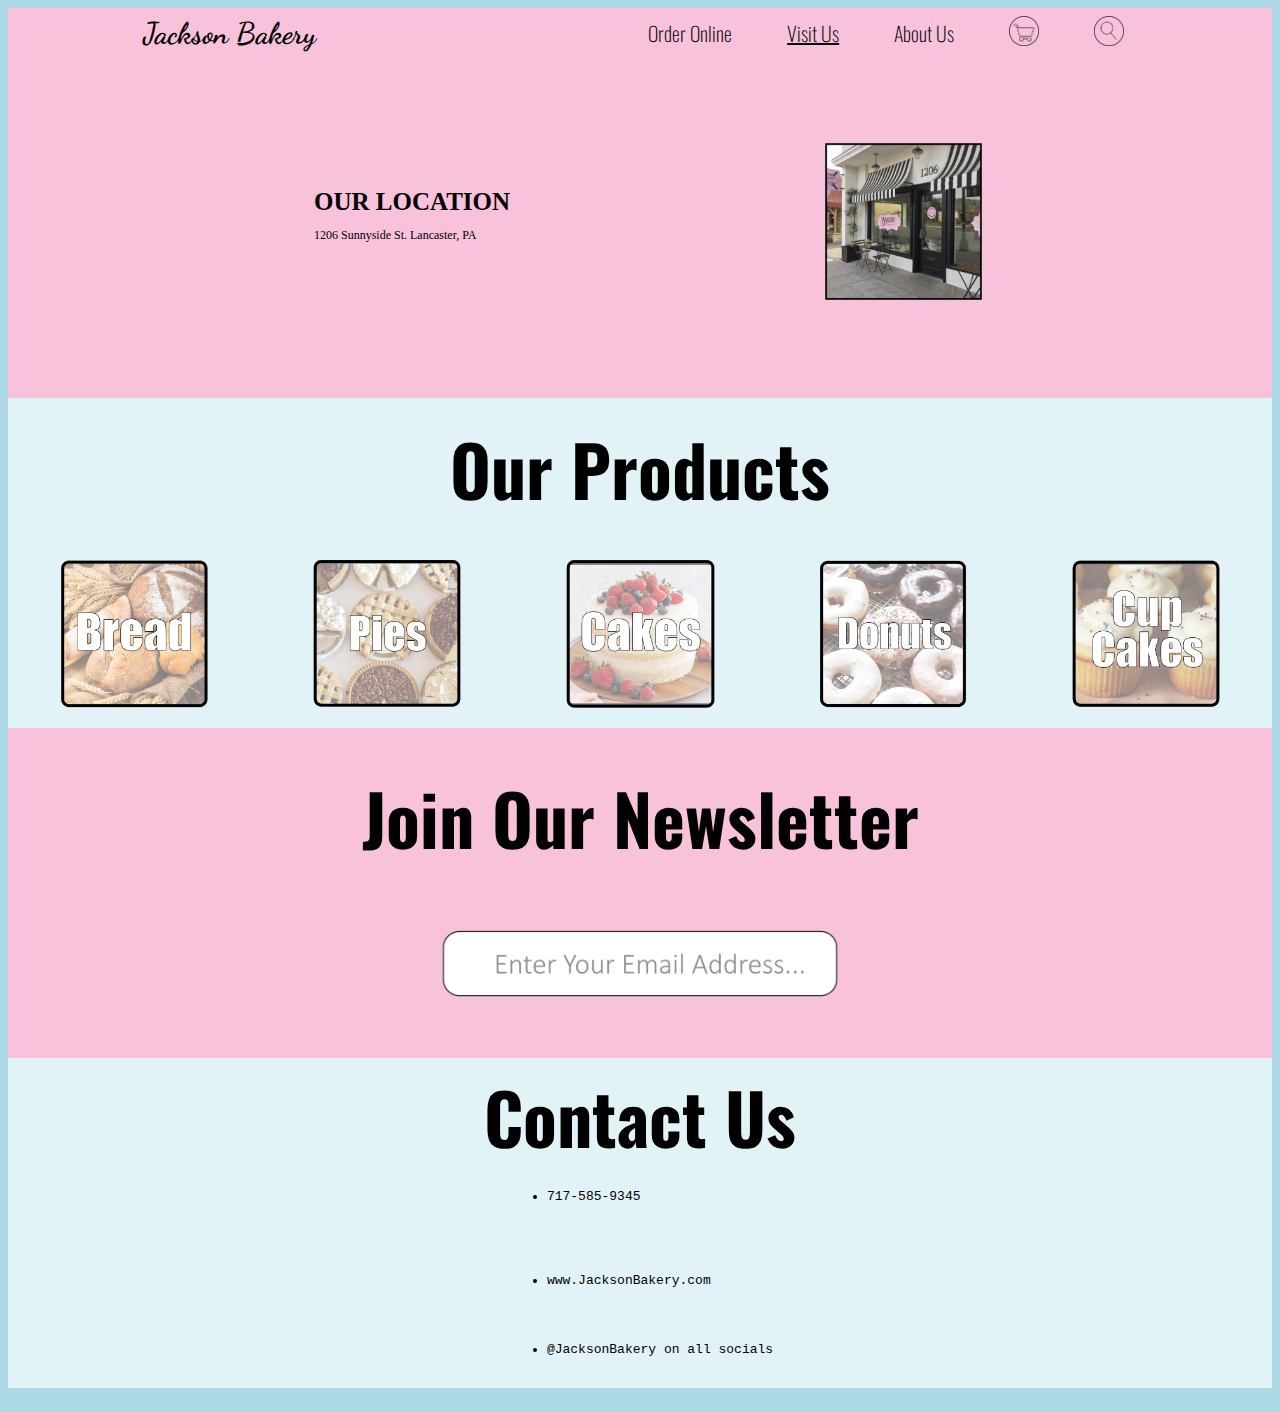
<file: visitus.html>
<!DOCTYPE html>
<html lang="en">
<head>
    <meta charset="UTF-8">
    <meta name="viewpoint" content="width=device-width, initial-scale=1.0">
    <title>Digital Design</title> 
    <link rel="stylesheet" href="style.css">
    <link rel="preconnect" href="https://fonts.googleapis.com">
    <link rel="preconnect" href="https://fonts.gstatic.com" crossorigin>
    <link href="https://fonts.googleapis.com/css2?family=Montserrat:ital,wght@0,100..900;1,100..900&family=Oswald:wght@200..700&family=Protest+Strike&family=Roboto:wght@700&display=swap" rel="stylesheet">
    <link rel="preconnect" href="https://fonts.googleapis.com">
    <link rel="preconnect" href="https://fonts.gstatic.com" crossorigin>
    <link href="https://fonts.googleapis.com/css2?family=Montserrat:ital,wght@0,100..900;1,100..900&family=Oswald:wght@200..700&family=Protest+Strike&family=Roboto:wght@700&family=Rubik+Doodle+Shadow&display=swap" rel="stylesheet">
    <link rel="preconnect" href="https://fonts.googleapis.com">
    <link rel="preconnect" href="https://fonts.gstatic.com" crossorigin>
    <link href="https://fonts.googleapis.com/css2?family=Kablammo&family=Montserrat:ital,wght@0,100..900;1,100..900&family=Oswald:wght@200..700&family=Protest+Strike&family=Roboto:wght@700&family=Rubik+Doodle+Shadow&display=swap" rel="stylesheet">
    <link rel="preconnect" href="https://fonts.googleapis.com">
    <link rel="preconnect" href="https://fonts.gstatic.com" crossorigin>
    <link href="https://fonts.googleapis.com/css2?family=Dancing+Script:wght@400..700&family=Kablammo&family=Montserrat:ital,wght@0,100..900;1,100..900&family=Oswald:wght@200..700&family=Protest+Strike&family=Roboto:wght@700&family=Rubik+Doodle+Shadow&display=swap" rel="stylesheet">
</head>
<body>

    <div class="wrap">

        <div class="header">
            <div class="logo">
                <div class="jackon-bakery"><a href="index.html"><h1>Jackson Bakery</h1></a></div>
            </div>
            <div class="nav">
                <a href="orderonline.html"><h3>Order Online</h3></a>
                <h3><u>Visit Us</u></h3>
                <a href="aboutus.html"><h3>About Us</h3></a>
                <a hre="cart.html"><img src="./images/cart.png" alt="shopping cart button" width=30px></a>
                <a href="search.html"><img src="./images/search.png" alt="magnifying glass search button" width=30px></a>
            </div>
        </div>

        <div class="visit-box">
            <div class="our-location">
                <b> OUR LOCATION</b>
                <p>1206 Sunnyside St. Lancaster, PA</p>
            </div>
            <div class="bakery">
                <img src="images/bakery.png" alt="photo of the outside of Jackson Bakery in downtown Lancaster" width="175px">
            </div>
        </div>
    
        <div class="products">
            <div class="title1"><h2>Our Products</h2></div>
                <div class="goods">
                <img src="./images/bread.png" alt="photo of bread" width=150px>
                <img src="./images/pie.png" alt="photo of pie" width=150px>
                <a href="cakes.html"><img src="images/cakes.png" alt="clickable image of cake" width="150px"></a>
                <img src="./images/donuts.png" alt="photo of donuts" width=150px>
                <img src="./images/cupcakes.png" alt="photo of cupcakes" width=150px>
            </div>
        </div>
    
        <div class="newsletter">
            <div class="title2"><h2>Join Our Newsletter</h2></div>
                <div class="email">
                    <a href="email.html"><img src="images/email.png" alt="clickable image to type email in order to join newsletter" width="400px"></a>
                </div>
            </div>
        </div>
    
        <div class="contact-us">
            <div class="title3"><h2>Contact Us</h2></div>
                <div class="info"> 
                    <ul>
                        <pre>
                            <p><li>717-585-9345</li> </p>
                            <p><li>www.JacksonBakery.com</li></p>
                            <p><li>@JacksonBakery on all socials</li></p>
                        </pre>
                    </ul>
            </div>
        </div>

    </div>

    
    
    
</body>
</html>
</file>
<file: style.css>
.wrap{
width: 100%;
display: flex;
flex-direction: column;
background-color: black;
}



body{
  background-color: lightblue;
}

.header{
  width: 100%;
  height: 50px;
  display: flex;
  flex-direction: row;
  align-items: center;
  justify-content: space-around;
  background-color: #F8C2DA;
}

.logo{
  width: 300px;
  height: 50px;
  display: flex;
  flex-direction: row;
  align-items: center;
  justify-content: space-around;
  margin-left: -50px;
}

.nav{
  width:530px;
  height: 50px;
  display: flex;
  flex-direction: row;
  align-items: center;
  justify-content: space-around;
}

.header a{
text-decoration: none;
color: black;
}

.order-box{
  width: 100%;
  height: 340px;
  background-color: #F8C2DA;
  display: flex;
  flex-direction: row;
  align-items: center;
  justify-content: space-around;
}

.order-now{
  width: 250px;
  height: 150px;
  text-align: left;
  font-size: 25px;
  margin-left: 180px;
}


.check-out{
  width: 170px;
  height: 170px;
  align-content: center;
  text-align: center;
  margin-right: 160px;
}

.visit-box{
  width: 100%;
  height: 340px;
  background-color: #F8C2DA;
  display: flex;
  flex-direction: row;
  align-items: center;
  justify-content: space-around;
}

.our-location{
  width: 250px;
  height: 80px;
  text-align: left;
  font-size: 25px;
  margin-left: 180px;
}

.bakery{
  width: 170px;
  height: 190px;
  align-content: center;
  text-align: center;
  margin-right: 160px;
  margin-top: -10px;
}

.about-box{
  width: 100%;
  height: 340px;
  background-color: #F8C2DA;
  display: flex;
  flex-direction: row;
  align-items: center;
  justify-content: space-around;
}

.my-story{
  width: 350px;
  height: 80px;
  text-align: left;
  font-size: 25px;
  margin-left: 190px;
  margin-bottom: 75px;
}

.owner{
  width: 170px;
  height: 190px;
  align-content: center;
  text-align: center;
  margin-right: 200px;
  margin-top: -10px;
}

.search-box{
  width: 100%;
  height: 60px;
  background-color: #F8C2DA;
  display: flex;
  flex-direction: row;
  align-items: center;
  justify-content: right;
}

.search-bar{
  margin-right: 130px;
}

.cart-box{
  width: 100%;
  height: 340px;
  background-color: #F8C2DA;
  display: flex;
  flex-direction: column;
  align-items: center;
  justify-content: space-around;
}

.afc{
  width: 100%;
  height: 100px;
  display: flex;
  flex-direction: row;
  align-items: center;
  margin-top: 30px;
  margin-left: 120px;
  justify-content: flex-start;
}

.afc-pic{
  width: 100px;
  height: 100px;
  margin-left: 20px;
}

.afc-title{
  width: 200px;
  font-size: 30px;
  margin-left: 10px;
  align-content: center;
  height: 100px;
}

.nomore{
  width: 100%;
  height: 100px;
  display: flex;
  flex: row;
  margin-left: 120px;
  margin-top: -20px;
}

.nomore-box{
  width: 400px;
  height: 100px;
  align-content: center;
  margin-left: 20px;
  font-size: 40px;
  font-family: "Oswald", sans-serif;
  font-optical-sizing: auto;
  font-weight: bold;
  font-style: normal;
}

.purchase{
  width: 100%;
  height: 100px;
  display: flex;
  flex-direction: row;
  justify-content: flex-end;
  margin-bottom: 30px;
}

.purchase-box2{
  width: 200px;
  height: 100px;
  display: flex;
  margin-right: 80px;
  flex-direction: column;
}

.price{
  width: 200px;
  height: 50px;
}
.buy{
  width: 175px;
  height: 50px;
  font-size: 30px;
  text-align: center;
  align-content: center;
  background-color: white;
  border-color: black;
  border-style: solid;
}

.angel-pic{
  width: 250px;
  height: 250px;
  margin-left: 350px;
  align-items: center;
}

.purchase-box{
  width:150px;
  height: 200px;
  margin-top: -40px;
  margin-right: 400px;
}

.amount{
  width: 200px;
  height: 50px;
  margin-top: 95px;
}
.angel-info{
  width: 200px;
  height: 50px;
  font-size: 25px;
}

.atc{
  width: 130px;
  height: 25px;
  font-size: 20px;
  text-align: center;
  border-color: black;
  border-radius: 15px;
  border-style: solid;
  background-color: white;
}

.atc a{
  text-decoration: none;
  color: black;
  }

.hero{
  width: 100%;
  height: 340.9px;
  display: flex;
  align-items: center;
  justify-content: space-around;
  background-color: #FEF6FA;
}

.pies{
  width: 80%;
  height: 350px;
  display: flex;
  align-items: center;
  justify-content: space-around;
}

.products{
  width: 100%;
  height: 330px;
  display: flex;
  align-items: center;
  justify-content: space-around;
  flex-direction: column;
  background-color: #E2F3F8;
}

.title1{
  width: 100%;
  height: 100px;
  display: flex;
  flex-direction: row;
  align-items: center;
  justify-content: space-around;
}

.goods{
  width: 100%;
  height: 150px;
  display: flex;
  flex-direction: row;
  justify-content: space-around;
}

.cakes{
  width: 100%;
  height: 500px;
  display: flex;
  align-items: center;
  justify-content: space-around;
  flex-direction: column;
  background-color: #E2F3F8;
}

.title4{
  width: 100%;
  height: 100px;
  display: flex;
  flex-direction: row;
  align-items: center;
  justify-content: space-around;
}

.options1{
  width: 100%;
  height: 200px;
  display: flex;
  flex-direction: row;
  justify-content: space-around;
}

.options2{
  width: 100%;
  height: 200px;
  display: flex;
  flex-direction: row;
  justify-content: space-around;
}

.angelfood{
  width: 100%;
  height: 500px;
  background-color: #E2F3F8;
  flex-direction: column;
  display: flex;
}

.title5{
  width: 100%;
  height: 100px;
  display: flex;
  flex-direction: row;
  align-items: center;
  justify-content: space-around;
}

.angel-box{
  width: 100%;
  height: 400px;
  margin-left: 10px;
  display: flex;
  flex-direction: row;
  align-items: center;
  justify-content: space-around;
}

.newsletter{
  width: 100%;
  height: 330px;
  display: flex;
  flex-direction: column;
  align-items: center;
  justify-content: space-around;
  background-color: #F8C2DA;
}

.title2{
  width: 100%;
  height: 100px;
  display: flex;
  flex-direction: row;
  align-items: center;
  justify-content: space-around;
}

.email{
  width: 100%;
  height: 75px;
  display: flex;
  flex-direction: row;
  align-items: center;
  justify-content: space-around;
}

.contact-us{
  width: 100%;
  height: 330px;
  display: flex;
  flex-direction: column;
  align-items: center;
  justify-content: space-around;
  background-color: #E2F3F8;
}

.title3{
  width: 100%;
  height: 100px;
  display: flex;
  flex-direction: row;
  align-items: center;
  justify-content: space-around;
}

.info{
  width: 100%;
  height: 200px;
  display: flex;
  flex-direction: row;
  align-items: center;
  justify-content: space-around;
}

h1{
  font-size: 30px;
  font-family: "Dancing Script", cursive;
  font-optical-sizing: auto;
  font-weight: bolder;
  font-style: normal;
}

h2{
  font-size: 70px;
  font-family: "Oswald", sans-serif;
  font-optical-sizing: auto;
  font-weight: bold;
  font-style: normal;
}

h3{
  font-size: 20px;
  font-family: "Oswald", sans-serif;
  font-optical-sizing: auto;
  font-weight: lighter;
  font-style: normal;
  position: relative;
}

p{
  font-size: 12px;
}

@media only screen 
  and (min-device-width: 300px) 
  and (max-device-width: 1000px) 
  and (-webkit-min-device-pixel-ratio: 3) { 

}

@media only screen 
  and (min-device-width: 300px) 
  and (max-device-width: 1000px) 
  and (-webkit-min-device-pixel-ratio: 3)
  and (orientation: portrait) { 

}

@media only screen 
  and (min-device-width: 300px) 
  and (max-device-width: 1000px) 
  and (-webkit-min-device-pixel-ratio: 3)
  and (orientation: landscape) { 

}
</file>
